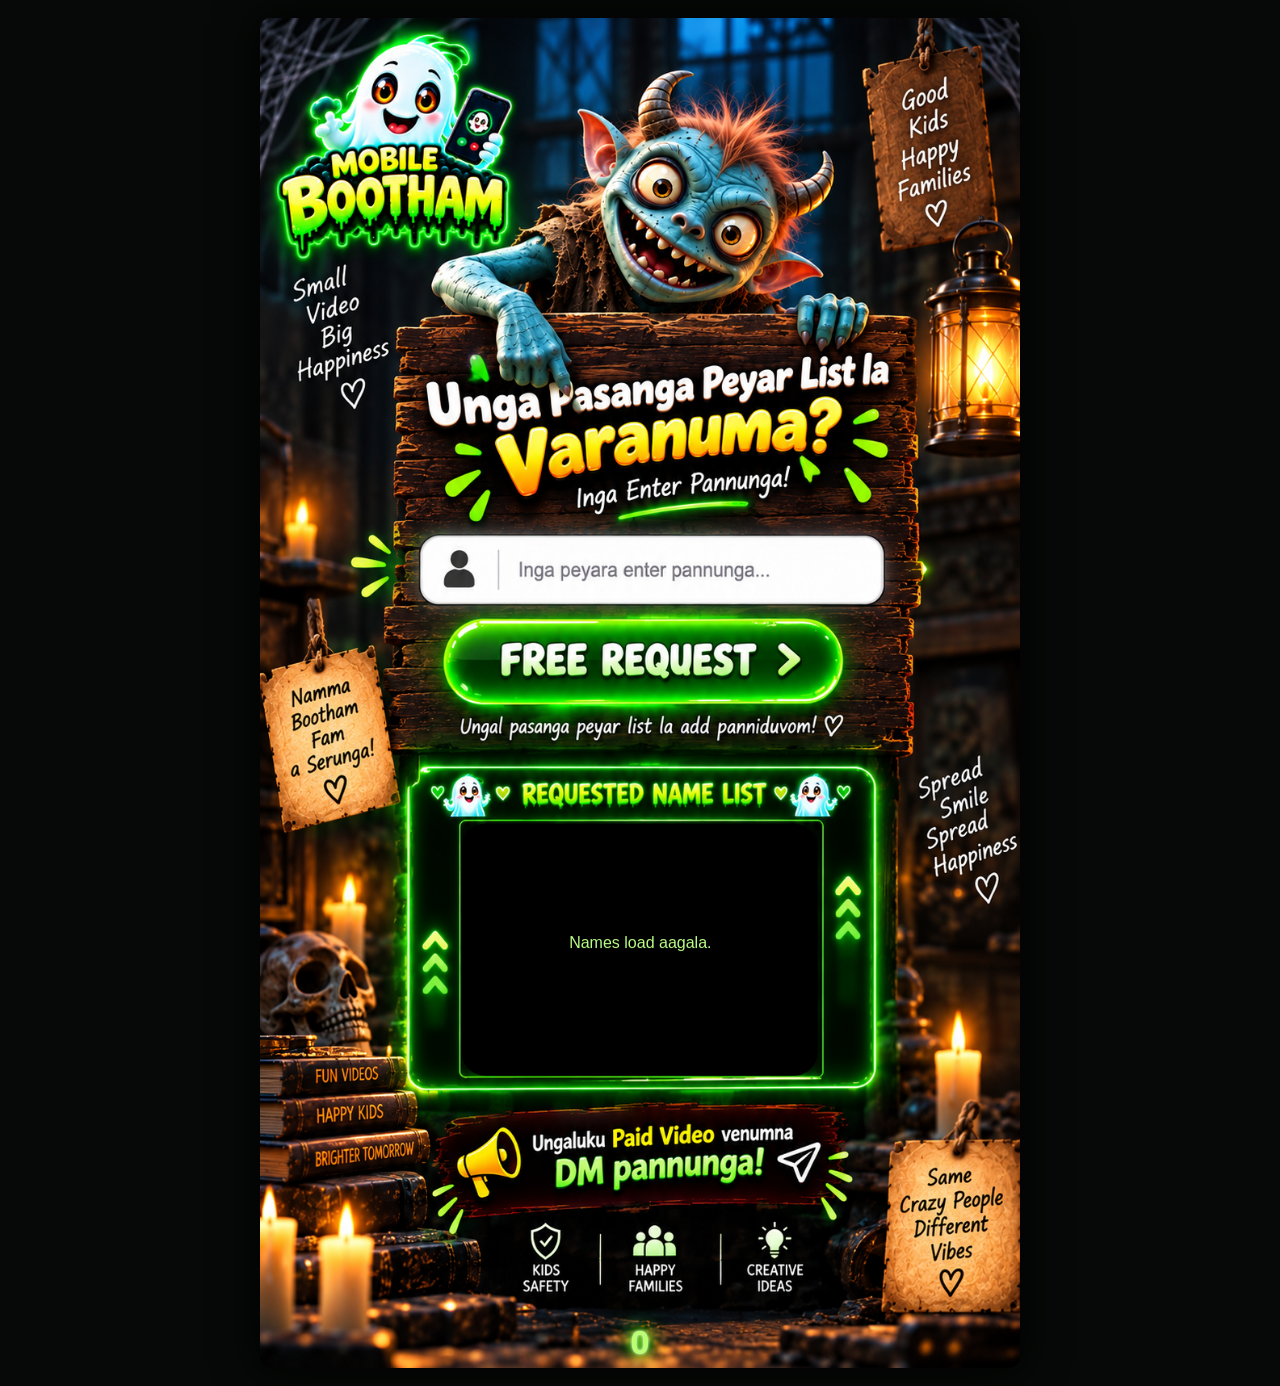
<file: index.html>
<!doctype html>
<html lang="en">
<head>
  <meta charset="utf-8">
  <meta name="viewport" content="width=device-width, initial-scale=1">
  <meta name="theme-color" content="#071108">
  <title>Mobile Bootham – Free Request</title>
  <link rel="stylesheet" href="style.css">
</head>
<body>
  <main class="poster" aria-label="Mobile Bootham free request form and requested name list">
    <img class="poster-art" src="assets/bootham-final-poster.png" alt="Mobile Bootham request poster">
    <form id="nameForm" class="request-form" novalidate>
      <label class="sr-only" for="name">Name</label>
      <input id="name" name="name" type="text" autocomplete="name" maxlength="80" required placeholder="Inga peyara enter pannunga...">
      <button id="submitButton" type="submit" aria-label="Send free request"><span class="sr-only">Free Request</span></button>
      <p id="status" class="status" role="status" aria-live="polite"></p>
    </form>
    <section class="name-list" aria-label="Requested name list">
      <div class="list-viewport"><div id="nameTrack" class="name-track"><p class="loading">Loading names…</p></div></div>
    </section>
    <output id="visitorCount" class="visitor-count" aria-label="Total visitors">0</output>
  </main>
  <script src="script.js"></script>
</body>
</html>
</file>
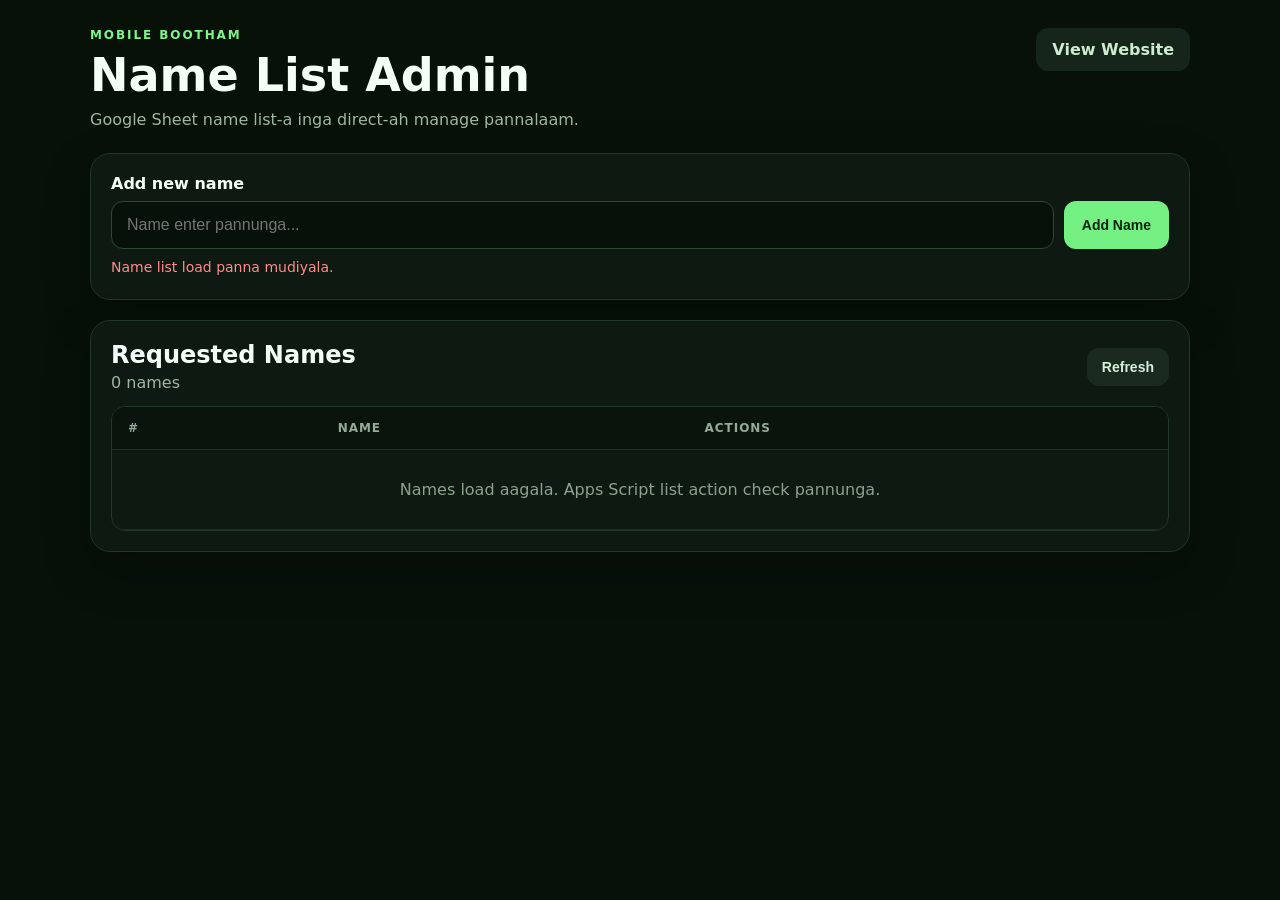
<file: admin.html>
<!doctype html>
<html lang="en">
<head>
  <meta charset="utf-8">
  <meta name="viewport" content="width=device-width, initial-scale=1">
  <meta name="theme-color" content="#071108">
  <title>Mobile Bootham – Admin</title>
  <link rel="stylesheet" href="admin.css">
</head>
<body>
  <main class="admin-shell">
    <header class="admin-header">
      <div>
        <p class="eyebrow">MOBILE BOOTHAM</p>
        <h1>Name List Admin</h1>
        <p class="subtitle">Google Sheet name list-a inga direct-ah manage pannalaam.</p>
      </div>
      <a class="back-link" href="./">View Website</a>
    </header>

    <section class="card add-card">
      <form id="addForm" class="add-form">
        <label for="newName">Add new name</label>
        <div class="input-row">
          <input id="newName" maxlength="80" placeholder="Name enter pannunga..." required>
          <button id="addButton" type="submit">Add Name</button>
        </div>
        <p id="adminStatus" class="status" role="status" aria-live="polite"></p>
      </form>
    </section>

    <section class="card list-card">
      <div class="list-head">
        <div>
          <h2>Requested Names</h2>
          <p><span id="totalCount">0</span> names</p>
        </div>
        <button id="refreshButton" class="secondary" type="button">Refresh</button>
      </div>
      <div class="table-wrap">
        <table>
          <thead>
            <tr>
              <th>#</th>
              <th>Name</th>
              <th>Actions</th>
            </tr>
          </thead>
          <tbody id="nameTableBody">
            <tr><td colspan="3" class="empty">Loading names...</td></tr>
          </tbody>
        </table>
      </div>
    </section>
  </main>

  <dialog id="editDialog">
    <form id="editForm" method="dialog" class="dialog-card">
      <h3>Edit name</h3>
      <input id="editIndex" type="hidden">
      <label for="editName">Name</label>
      <input id="editName" maxlength="80" required>
      <div class="dialog-actions">
        <button id="cancelEdit" class="secondary" type="button">Cancel</button>
        <button id="saveEdit" type="submit">Save</button>
      </div>
    </form>
  </dialog>

  <script src="admin.js"></script>
</body>
</html>
</file>
<file: style.css>
*{box-sizing:border-box}html,body{margin:0;min-height:100%;background:#060907;font-family:Arial,sans-serif}.poster{position:relative;width:min(100%,760px);margin:auto;line-height:0}.poster-art{display:block;width:100%;height:auto}.request-form{position:absolute;z-index:2;inset:0}.request-form input{position:absolute;left:21%;top:38.45%;width:61.2%;height:5.05%;border:0;border-radius:18px;background:transparent;color:#27272d;font-size:clamp(14px,2.6vw,22px);font-weight:500;line-height:normal;padding:0 14%;outline:none}.request-form input::placeholder{color:transparent}.request-form input:not(:placeholder-shown){background:rgba(255,255,255,.95)}.request-form input:focus{box-shadow:0 0 0 3px rgba(102,255,0,.8),inset 0 0 0 2px rgba(255,255,255,.65)}.request-form button{position:absolute;left:24%;top:45%;width:53%;height:5.9%;border:0;border-radius:999px;background:transparent;cursor:pointer;outline:none}.request-form button:focus-visible{box-shadow:0 0 0 4px #fff,0 0 0 8px #58ff00}.request-form button:disabled{cursor:wait}.status{position:absolute;left:20%;top:51.3%;width:60%;margin:0;text-align:center;line-height:1.2;font-size:clamp(9px,1.7vw,15px);font-weight:700;color:#311b0b;text-shadow:0 1px #ffd69a}.status.success{color:#155b20}.status.error{color:#ad1515}.name-list{position:absolute;z-index:3;left:27.5%;top:59.8%;width:45.2%;height:18.5%;padding:4.2% 1.9% 2.3%;overflow:hidden}.list-viewport{height:100%;overflow:hidden;mask-image:linear-gradient(to bottom,transparent 0,#000 8%,#000 92%,transparent 100%)}.name-track{will-change:transform;animation:scrollNames var(--scroll-duration,16s) linear infinite}.name-track:hover{animation-play-state:paused}.name-item{height:20%;min-height:32px;display:flex;align-items:center;justify-content:center;border:1px solid rgba(111,255,31,.92);border-radius:6px;background:linear-gradient(90deg,rgba(5,32,8,.95),rgba(8,60,12,.75));box-shadow:0 0 7px rgba(85,255,0,.46),inset 0 0 8px rgba(55,255,0,.16);color:#f4fff0;font-size:clamp(8px,1.275vw,11px);font-weight:700;line-height:1;margin:1.5% 0;text-shadow:0 0 6px #68ff34}.name-item::before{content:'♡';position:absolute;left:7%;font-size:1.3em;color:#caffac}.name-item::after{content:'👻';position:absolute;right:6%;font-size:.9em}.name-item{position:relative}.loading{margin:24% 0 0;color:#baff87;text-align:center;font-size:clamp(10px,2vw,16px);line-height:1.3}.visitor-count{position:absolute;z-index:4;left:42%;top:96.8%;width:16%;color:#baff70;font-size:clamp(18px,4.5vw,34px);font-weight:800;line-height:1;text-align:center;text-shadow:0 0 3px #fff,0 0 8px #75ff20,0 0 18px #39ff00,0 0 30px rgba(56,255,0,.75)}@keyframes scrollNames{to{transform:translateY(-50%)}}.sr-only{position:absolute;width:1px;height:1px;padding:0;margin:-1px;overflow:hidden;clip:rect(0,0,0,0);white-space:nowrap;border:0}@media(prefers-reduced-motion:reduce){.name-track{animation:none}}@media(min-width:761px){body{padding:18px 0}.poster{box-shadow:0 0 46px #000;border-radius:10px;overflow:hidden}}
</file>
<file: admin.css>
*{box-sizing:border-box}body{margin:0;font-family:Inter,system-ui,-apple-system,BlinkMacSystemFont,"Segoe UI",sans-serif;background:#071108;color:#f5fff6;min-height:100vh}.admin-shell{width:min(1100px,94%);margin:0 auto;padding:28px 0 50px}.admin-header{display:flex;gap:20px;justify-content:space-between;align-items:flex-start;margin-bottom:24px}.eyebrow{margin:0 0 6px;color:#7df58b;font-size:12px;font-weight:800;letter-spacing:.16em}.admin-header h1{margin:0;font-size:clamp(28px,5vw,46px)}.subtitle{margin:8px 0 0;color:#9fb7a2}.back-link,.secondary,button{border:0;border-radius:12px;font-weight:800;cursor:pointer;text-decoration:none}.back-link{background:#16251a;color:#ccebd0;padding:12px 16px}.card{background:#0e1a11;border:1px solid #223629;border-radius:20px;padding:20px;box-shadow:0 18px 50px rgba(0,0,0,.22)}.add-card{margin-bottom:20px}.add-form label,.dialog-card label{display:block;font-weight:700;margin-bottom:8px}.input-row{display:flex;gap:10px}.input-row input,.dialog-card input{flex:1;width:100%;background:#08100a;color:#fff;border:1px solid #2d4933;border-radius:12px;padding:14px 15px;font-size:16px;outline:none}.input-row input:focus,.dialog-card input:focus{border-color:#67df76;box-shadow:0 0 0 3px rgba(103,223,118,.12)}button{background:#74f083;color:#07240c;padding:13px 18px;font-size:14px}.secondary{background:#1a2a1e;color:#d8efdc;padding:11px 15px}.status{min-height:20px;margin:10px 0 0;font-size:14px}.status.success{color:#82f392}.status.error{color:#ff8b8b}.list-head{display:flex;align-items:center;justify-content:space-between;gap:16px;margin-bottom:14px}.list-head h2{margin:0 0 4px}.list-head p{margin:0;color:#9fb7a2}.table-wrap{overflow:auto;border:1px solid #223629;border-radius:14px}table{width:100%;border-collapse:collapse;min-width:600px}th,td{padding:14px 16px;text-align:left;border-bottom:1px solid #1d3022}th{font-size:12px;text-transform:uppercase;letter-spacing:.08em;color:#92ab96;background:#0a140c}.name-cell{font-weight:700}.actions{display:flex;gap:8px}.edit-btn{background:#203820;color:#bff9c5}.delete-btn{background:#3a1616;color:#ffb3b3}.empty{text-align:center;color:#8da18f;padding:30px}dialog{border:0;border-radius:18px;padding:0;background:transparent;color:#fff}dialog::backdrop{background:rgba(0,0,0,.72)}.dialog-card{width:min(420px,90vw);background:#0e1a11;border:1px solid #2b4431;border-radius:18px;padding:22px}.dialog-card h3{margin:0 0 18px;font-size:24px}.dialog-actions{display:flex;justify-content:flex-end;gap:10px;margin-top:18px}@media(max-width:650px){.admin-shell{padding-top:18px}.admin-header{flex-direction:column}.back-link{align-self:flex-start}.input-row{flex-direction:column}.input-row button{width:100%}.card{padding:15px}}
</file>
